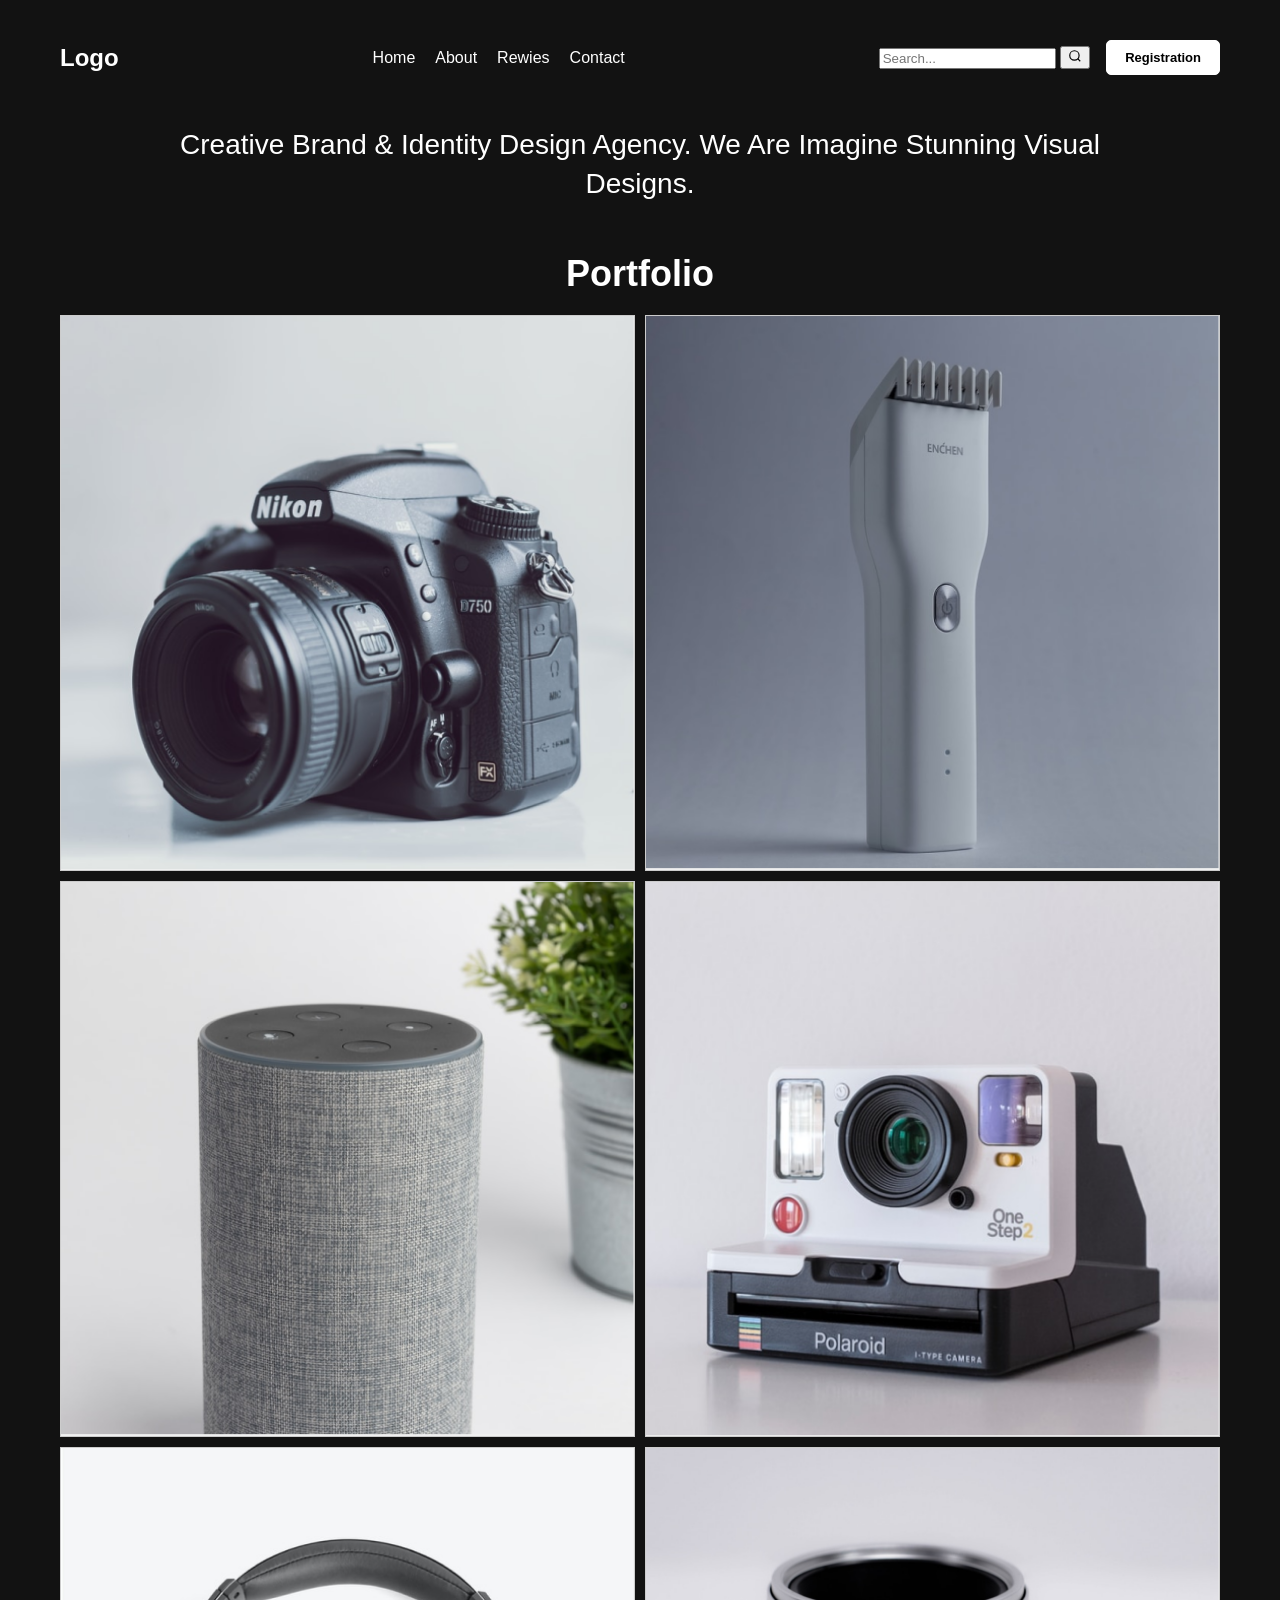
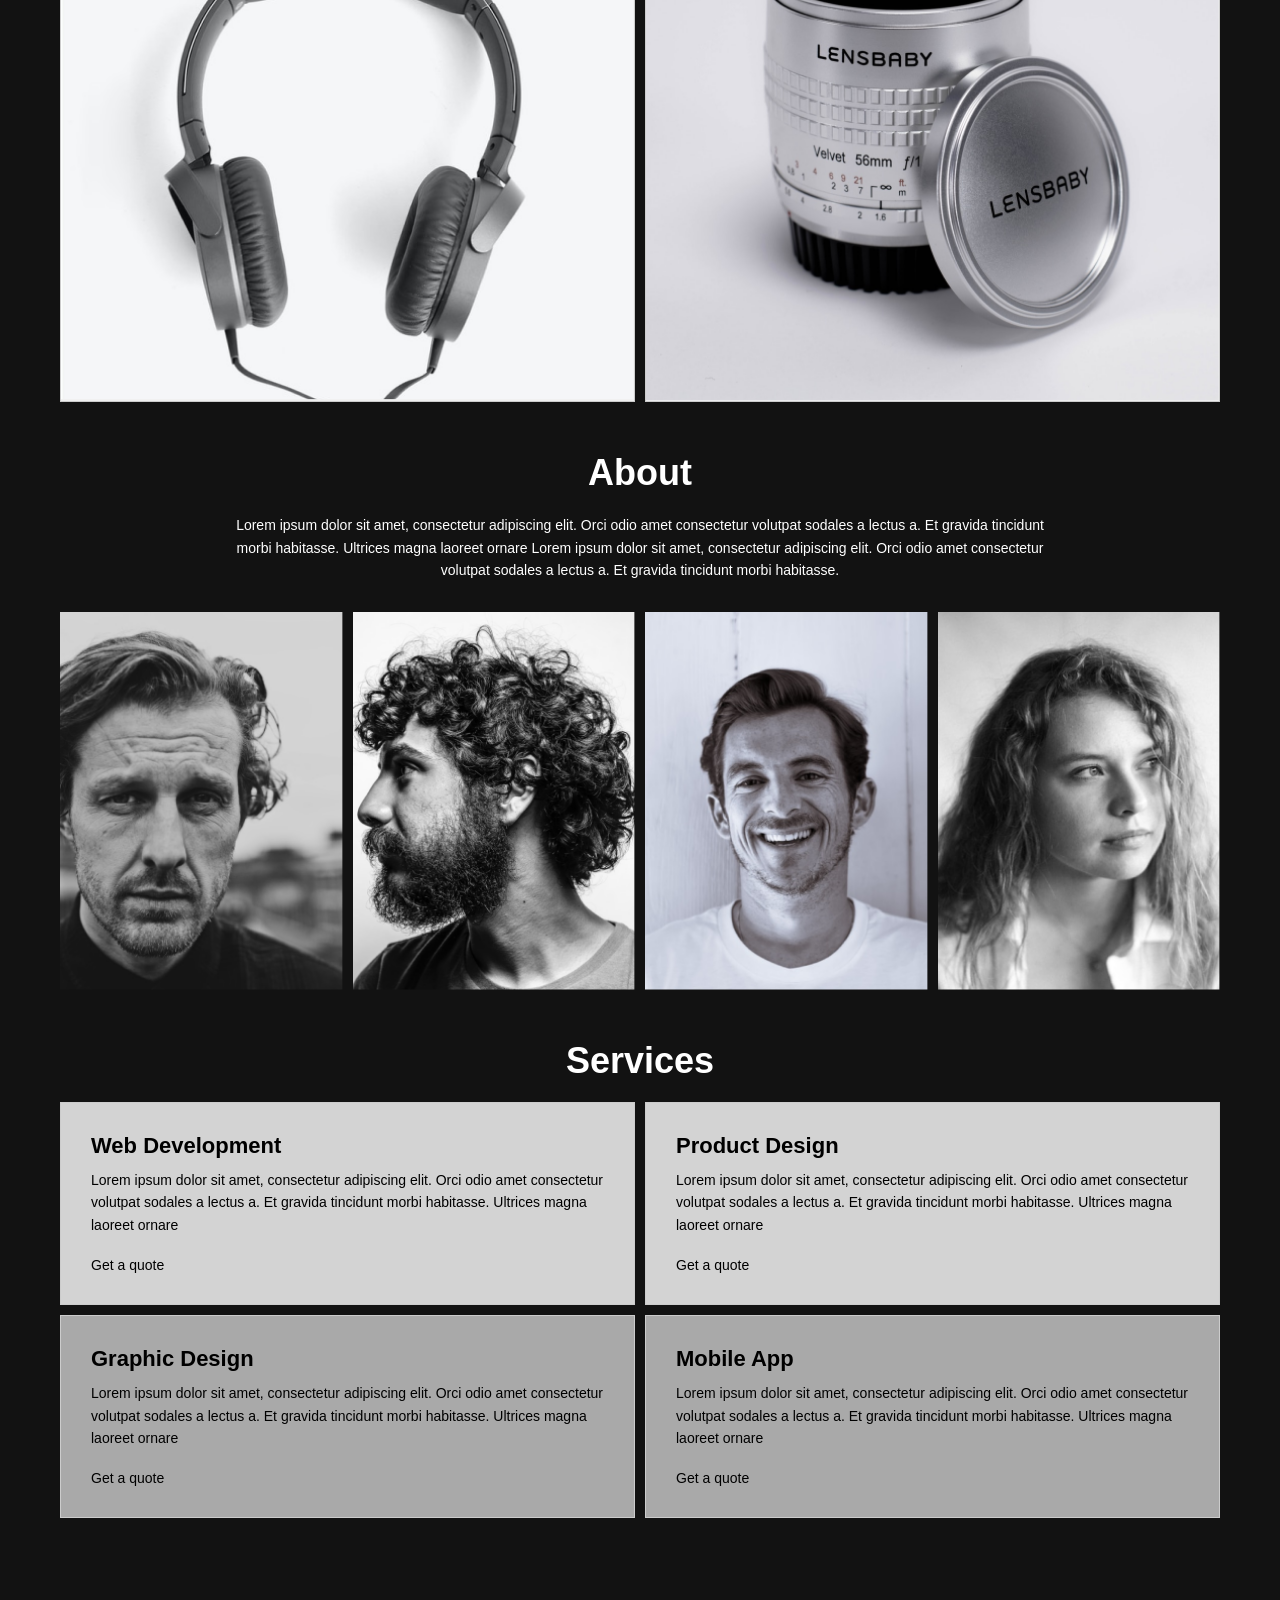
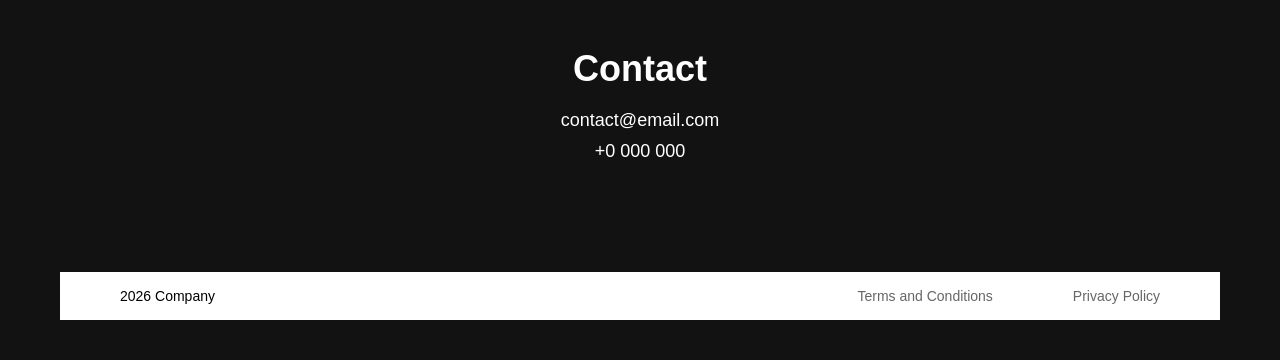
<file: index.html>
<!DOCTYPE html>
<html lang="en">
<head>
    <meta charset="UTF-8">
    <meta name="viewport" content="width=device-width, initial-scale=1.0">
    <title>Imagine Agency - Portfolio</title>
    
    <link rel="stylesheet" href="css/global.css">
    <link rel="stylesheet" href="css/header.css">
    <link rel="stylesheet" href="css/hero.css">
    <link rel="stylesheet" href="css/portfolio.css">
    <link rel="stylesheet" href="css/about.css">
    <link rel="stylesheet" href="css/services.css">
    <link rel="stylesheet" href="css/contact.css">
    <link rel="stylesheet" href="css/buttons.css">
    <link rel="stylesheet" href="css/forms.css">
    <link rel="stylesheet" href="css/footer.css">
    
</head>
<body>
    <div class="main-container">
        <header>
            <a href="index.html" class="logo">Logo</a>
            <nav class="nav-links">
                <ul>
                    <li><a href="index.html">Home</a></li>
                    <li><a href="#about">About</a></li>
                    
                    <li><a href="project.html">Rewies</a></li>
                    <li><a href="#contact">Contact</a></li>

                </ul>
            </nav>
            <div class="header-actions">
                <form class="header-search" action="#" method="get">
                    <input type="text" placeholder="Search..." required>
                    <button type="submit" aria-label="Search">
                                        <svg width="14" height="14" viewBox="0 0 24 24" fill="none" stroke="currentColor" stroke-width="2">
            <circle cx="11" cy="11" r="8"></circle>
            <line x1="21" y1="21" x2="16.65" y2="16.65"></line>
        </svg>
                    </button>
                </form>

                <button type="button" id="openModalBtn" class="btn-open-modal">Registration</button>
            </div>

        </header>

        <section class="hero">
            <h1>Creative Brand & Identity Design Agency. We Are Imagine Stunning Visual Designs.</h1>
        </section>

        <section id="portfolio">
            <h2>Portfolio</h2>
            <div class="portfolio-grid">
              
                <a href="project.html" class="portfolio-item">
                    <img src="img/Rectangle 1.png" alt="Фотоапарат Nikon D750">
                </a>
                <div class="portfolio-item">
                    <img src="img/Rectangle 4.png" alt="Навушники">
                </div>
                <div class="portfolio-item">
                    <img src="img/Rectangle 11.png" alt="Тример для бороди">
                </div>
                <div class="portfolio-item">
                    <img src="img/Rectangle 12.png" alt="Об'єктив Lensbaby">
                </div>
                <div class="portfolio-item">
                    <img src="img/Rectangle 2.png" alt="Смарт-динамік з рослиною">
                </div>
                <div class="portfolio-item">
                    <img src="img/Rectangle 3.png" alt="Камера Polaroid OneStep 2">
                </div>
            </div>
        </section>

        <section id="about">
            <h2>About</h2>
            <p>
                Lorem ipsum dolor sit amet, consectetur adipiscing elit. Orci odio amet consectetur volutpat sodales a lectus a. Et gravida tincidunt morbi habitasse. Ultrices magna laoreet ornare Lorem ipsum dolor sit amet, consectetur adipiscing elit. Orci odio amet consectetur volutpat sodales a lectus a. Et gravida tincidunt morbi habitasse.
            </p>
            <div class="team-grid">
                <div class="team-member">
                    <img src="img/Rectangle 10.png" alt="Приклад роботи № 1">
                </div>
                <div class="team-member">
                    <img src="img/Rectangle 7.png" alt="Приклад роботи № 2">
                </div>
                <div class="team-member">
                    <img src="img/Rectangle 8.png" alt="Приклад роботи № 3">
                </div>
                <div class="team-member">
                    <img src="img/Rectangle 9.png" alt="Приклад роботи № 4">
                </div>
            </div>
        </section>

        <section id="services">
            <h2>Services</h2>
            <div class="services-grid">
                <div class="service-card">
                    <h3>Web Development</h3>
                    <p>Lorem ipsum dolor sit amet, consectetur adipiscing elit. Orci odio amet consectetur volutpat sodales a lectus a. Et gravida tincidunt morbi habitasse. Ultrices magna laoreet ornare</p>
                    <a href="#">Get a quote</a>
                </div>
                <div class="service-card">
                    <h3>Product Design</h3>
                    <p>Lorem ipsum dolor sit amet, consectetur adipiscing elit. Orci odio amet consectetur volutpat sodales a lectus a. Et gravida tincidunt morbi habitasse. Ultrices magna laoreet ornare</p>
                    <a href="#">Get a quote</a>
                </div>
                <div class="service-card dark">
                    <h3>Graphic Design</h3>
                    <p>Lorem ipsum dolor sit amet, consectetur adipiscing elit. Orci odio amet consectetur volutpat sodales a lectus a. Et gravida tincidunt morbi habitasse. Ultrices magna laoreet ornare</p>
                    <a href="#">Get a quote</a>
                </div>
                <div class="service-card dark">
                    <h3>Mobile App</h3>
                    <p>Lorem ipsum dolor sit amet, consectetur adipiscing elit. Orci odio amet consectetur volutpat sodales a lectus a. Et gravida tincidunt morbi habitasse. Ultrices magna laoreet ornare</p>
                    <a href="#">Get a quote</a>
                </div>
            </div>
        </section>
        

        <section id="contact">
            <h2>Contact</h2>
            <p>contact@email.com</p>
            <p>+0 000 000</p>
        </section>
        
        <footer>
            <div class="footer-bottom">
                <p class="footer-copy">2026 Company</p>
                <div class="footer-links-bottom">
                    <a href="#">Terms and Conditions</a>
                    <a href="#">Privacy Policy</a>
                </div>
            </div>
        </footer>
    </div>

<div id="registrationModal" class="modal">
    <div class="modal-overlay" id="modalOverlay"></div>
    
    <div class="modal-content">
        <button type="button" class="modal-close" id="closeModalBtn">&times;</button>
        <h2>Client Registration</h2>
        
        <form action="#" method="post" class="auth-form">
            <div class="form-group">
                <label for="reg-name">Full Name</label>
                <input type="text" id="reg-name" name="name" placeholder="John Doe" required>
            </div>

            <div class="form-group">
                <label for="reg-email">Email Address</label>
                <input type="email" id="reg-email" name="email" placeholder="client@email.com" required>
            </div>

            <div class="form-group">
                <label for="reg-pass">Password</label>
                <input type="password" id="reg-pass" name="password" minlength="8" placeholder="At least 8 characters" required>
            </div>

            <div class="form-group">
                <label for="reg-pass-confirm">Confirm Password</label>
                <input type="password" id="reg-pass-confirm" name="password_confirm" minlength="8" placeholder="Repeat password" required>
            </div>

            <div class="form-actions">
                <button type="submit" class="btn-submit">Register</button>
                <button type="reset" class="btn-reset">Reset</button>
            </div>
        </form>
    </div>
</div>

<script>
        document.addEventListener('DOMContentLoaded', () => {
            const openBtn = document.getElementById('openModalBtn');
            const closeBtn = document.getElementById('closeModalBtn');
            const modal = document.getElementById('registrationModal');
            const overlay = document.getElementById('modalOverlay');

            if (openBtn && modal) {
                openBtn.addEventListener('click', () => {
                    modal.classList.add('active');
                });
            }

            if (closeBtn && overlay && modal) {
                const closeModal = () => modal.classList.remove('active');
                closeBtn.addEventListener('click', closeModal);
                overlay.addEventListener('click', closeModal);
            }
        });
    </script>
</body>
</html>
</file>
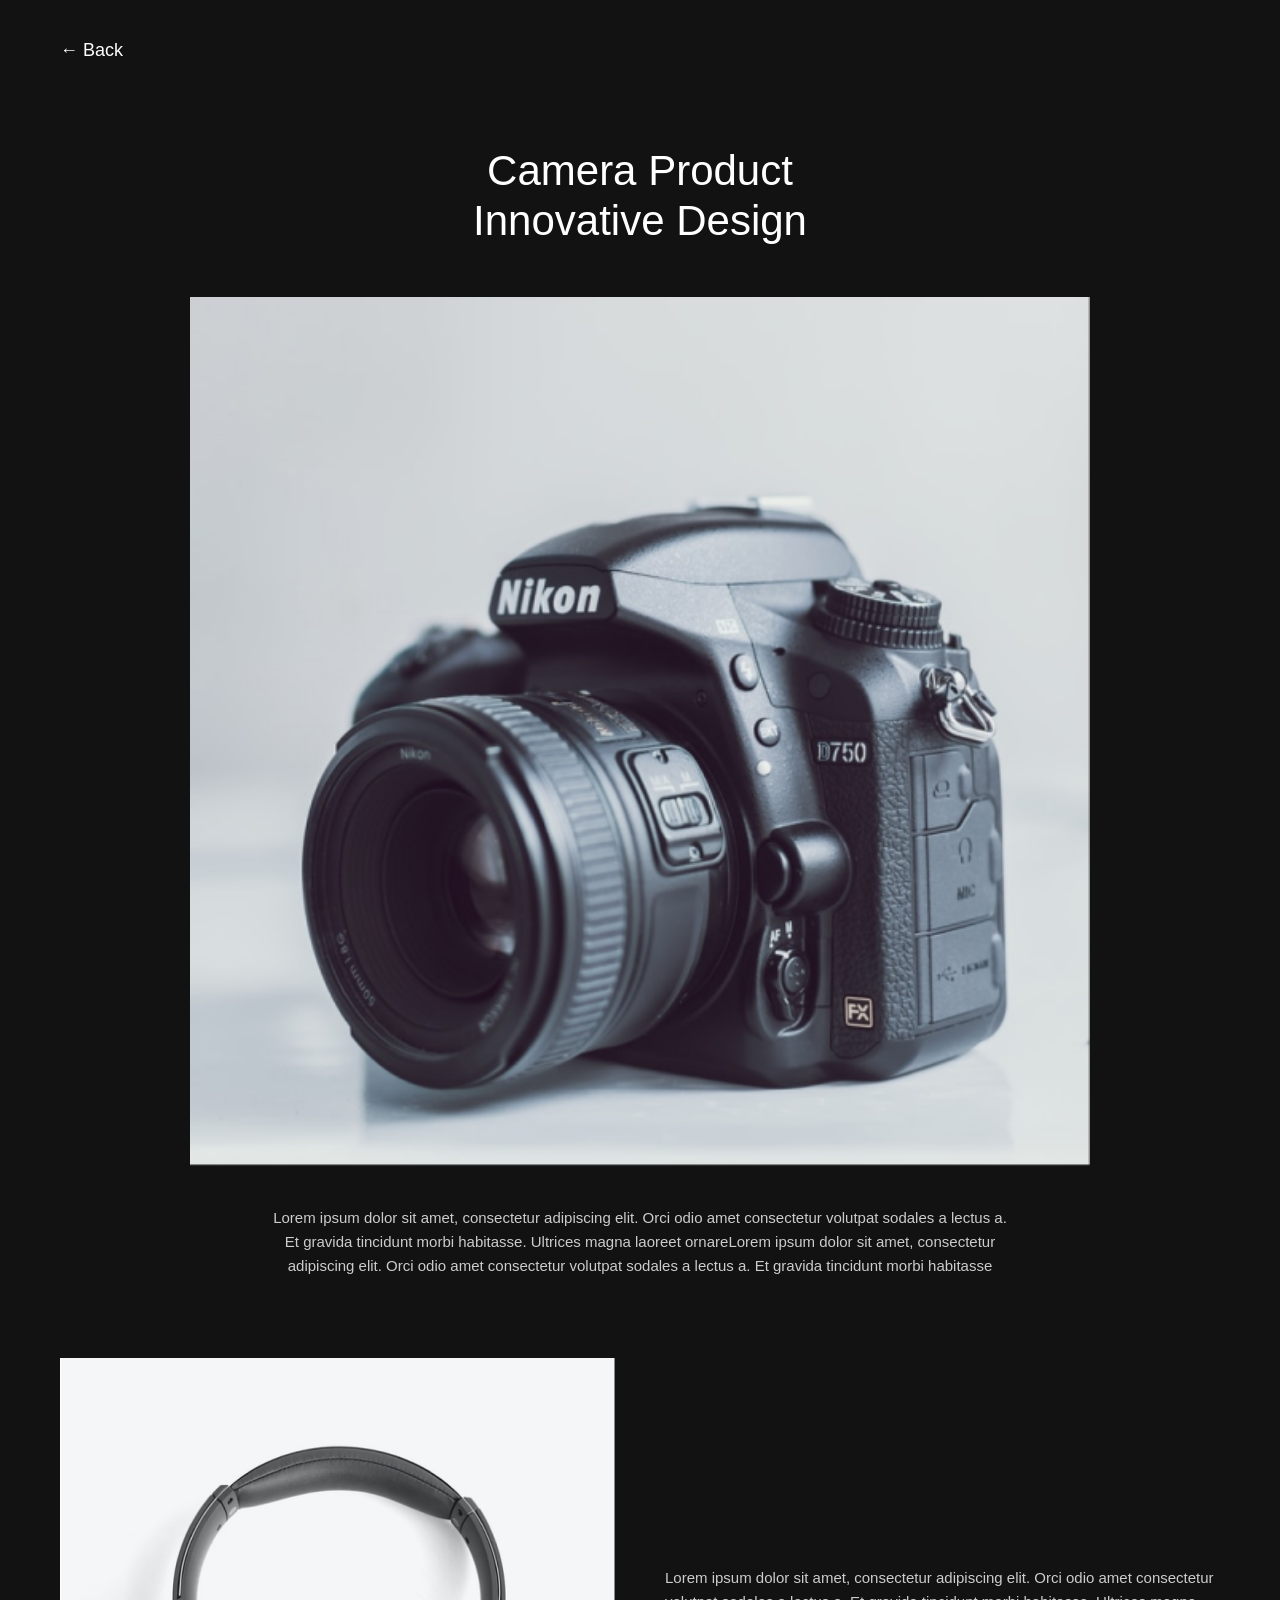
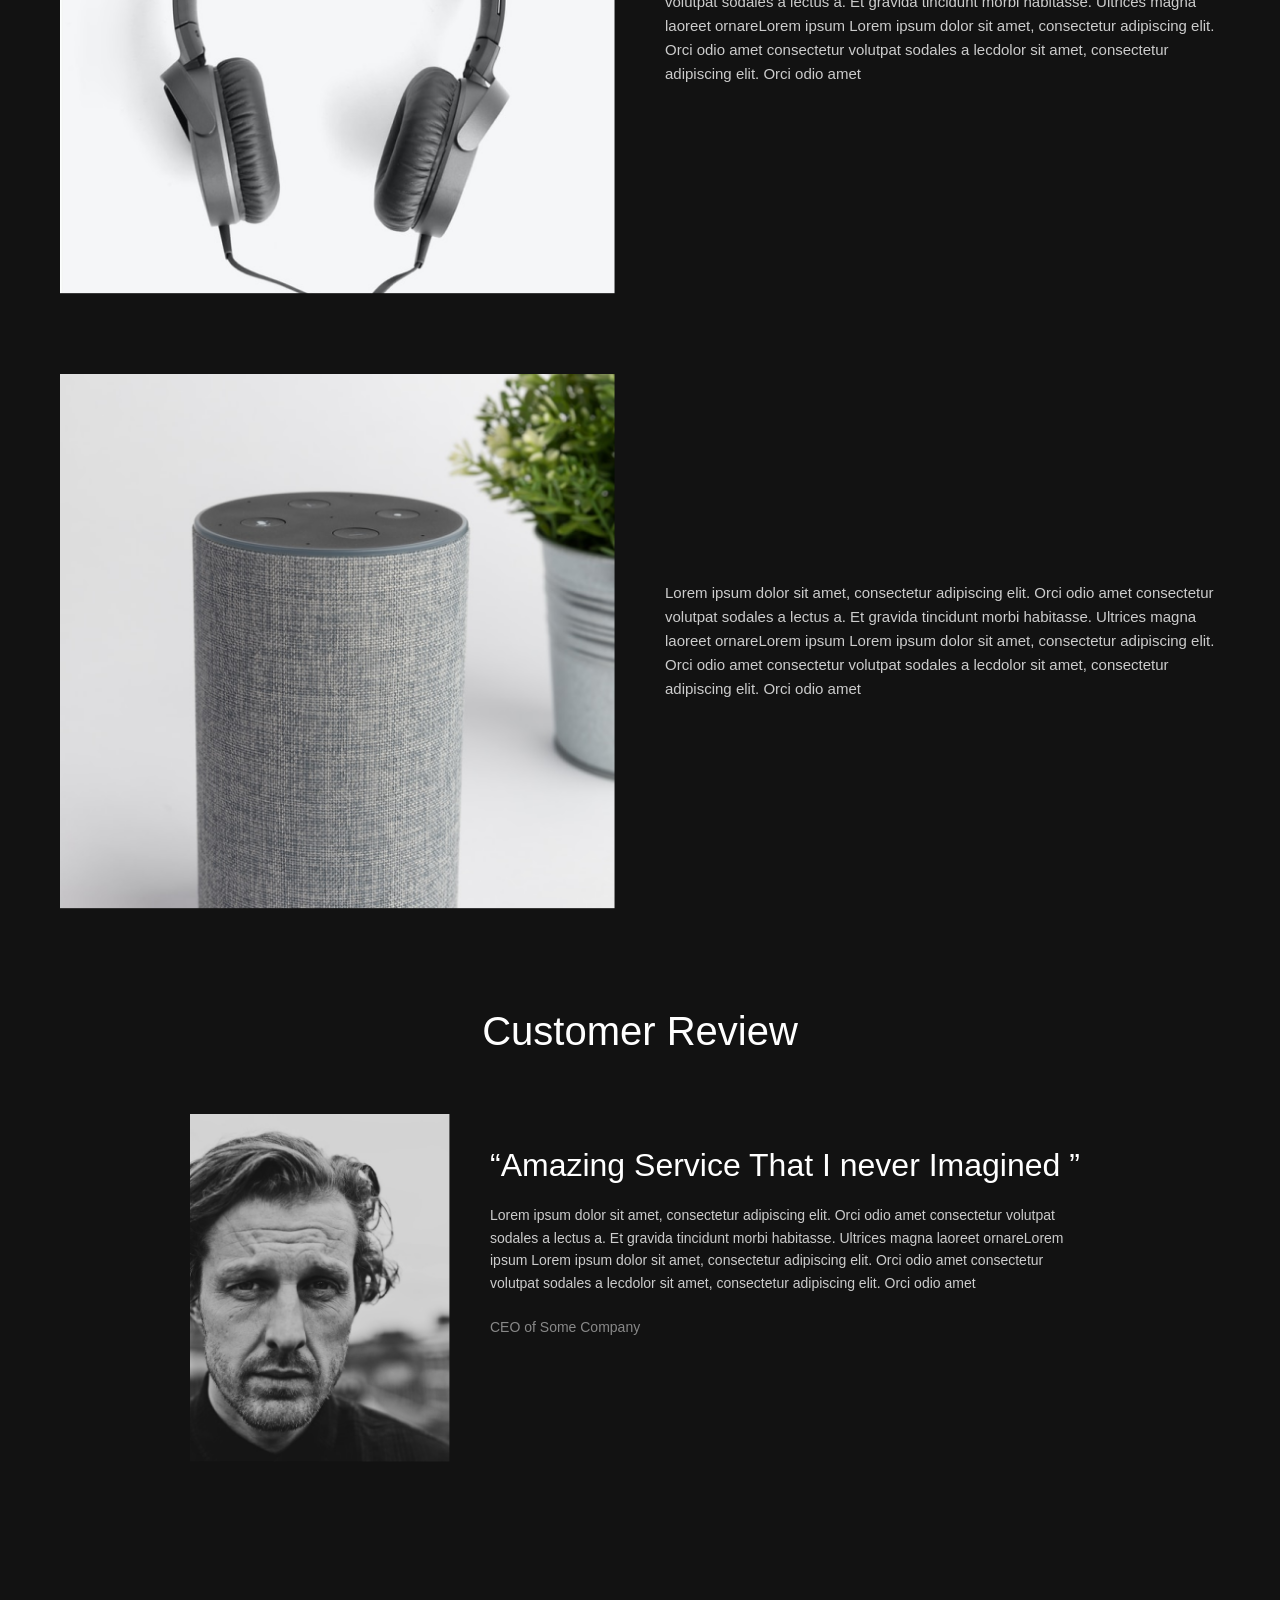
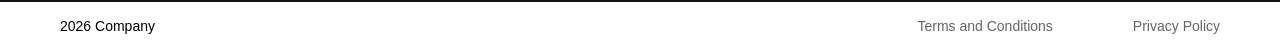
<file: project.html>
<!DOCTYPE html>
<html lang="eu">
<head>
    <meta charset="UTF-8">
    <meta name="viewport" content="width=device-width, initial-scale=1.0">
    <title>Camera Product - Innovative Design</title>
    
    <link rel="stylesheet" href="css/global.css">
    <link rel="stylesheet" href="css/project.css">
    <link rel="stylesheet" href="css/footer.css">
</head>
<body>
    <div class="main-container">
        
        <a href="index.html" class="back-btn">&larr; Back</a>

        <section class="project-hero">
            <h1 class="project-title">Camera Product<br>Innovative Design</h1>
            
            <div class="project-main-img">
                <img src="/img/Rectangle 1.png" alt="Nikon Camera">
            </div>
            
            <p class="project-intro">
                Lorem ipsum dolor sit amet, consectetur adipiscing elit. Orci odio amet consectetur volutpat sodales a lectus a. Et gravida tincidunt morbi habitasse. Ultrices magna laoreet ornareLorem ipsum dolor sit amet, consectetur adipiscing elit. Orci odio amet consectetur volutpat sodales a lectus a. Et gravida tincidunt morbi habitasse
            </p>
        </section>

        <section class="project-details">
            <div class="project-row">
                <div class="project-col img-col">
                    <img src="/img/Rectangle 2.png" alt="Smart Speaker">
                </div>
                <div class="project-col text-col">
                    <p>
                        Lorem ipsum dolor sit amet, consectetur adipiscing elit. Orci odio amet consectetur volutpat sodales a lectus a. Et gravida tincidunt morbi habitasse. Ultrices magna laoreet ornareLorem ipsum Lorem ipsum dolor sit amet, consectetur adipiscing elit. Orci odio amet consectetur volutpat sodales a lecdolor sit amet, consectetur adipiscing elit. Orci odio amet
                    </p>
                </div>
            </div>

            <div class="project-row reverse">
                <div class="project-col text-col">
                    <p>
                        Lorem ipsum dolor sit amet, consectetur adipiscing elit. Orci odio amet consectetur volutpat sodales a lectus a. Et gravida tincidunt morbi habitasse. Ultrices magna laoreet ornareLorem ipsum Lorem ipsum dolor sit amet, consectetur adipiscing elit. Orci odio amet consectetur volutpat sodales a lecdolor sit amet, consectetur adipiscing elit. Orci odio amet
                    </p>
                </div>
                <div class="project-col img-col">
                    <img src="/img/Rectangle 11.png" alt="Trimmer">
                </div>
            </div>
        </section>
        <section id="customer-review" class="customer-review">
            <h2>Customer Review</h2>
            <div class="review-card">
                <div class="review-avatar">
                    <img src="/img/Rectangle 10.png" alt="CEO">
                </div>
                <div class="review-content">
                    <h3>“Amazing Service That I never Imagined ”</h3>
                    <p>
                        Lorem ipsum dolor sit amet, consectetur adipiscing elit. Orci odio amet consectetur volutpat sodales a lectus a. Et gravida tincidunt morbi habitasse. Ultrices magna laoreet ornareLorem ipsum Lorem ipsum dolor sit amet, consectetur adipiscing elit. Orci odio amet consectetur volutpat sodales a lecdolor sit amet, consectetur adipiscing elit. Orci odio amet
                    </p>
                    <span class="review-author"> CEO of Some Company</span>
                </div>
            </div>
        </section>

    </div>

    <div class="footer-bottom">
        <div class="footer-copy">2026 Company</div>
        <div class="footer-links-bottom">
            <a href="#">Terms and Conditions</a>
            <a href="#">Privacy Policy</a>
        </div>
    </div>
</body>
</html>
</file>
<file: css/global.css>
* {
    box-sizing: border-box;
}

body {
    font-family: Arial, sans-serif;
    margin: 0;
    padding: 0;
    background-color: #121212;
    color: #ffffff;
}

.main-container {
    padding: 20px;
    max-width: 1200px;
    margin: 20px auto;
}
a {
    pointer-events: none; 
}
</file>
<file: css/header.css>
header {
  display: flex;
  justify-content: space-between;
  align-items: center;
  margin-bottom: 50px;
}

.logo {
  font-size: 24px;
  font-weight: bold;
  color: #ffffff;
  text-decoration: none;
}

.nav-links ul {
  list-style: none;
  margin: 0;
  padding: 0;
  display: flex;
  gap: 20px;
}

.nav-links a {
  text-decoration: none;
  color: #ffffff;
  font-size: 16px;
}
header {
    position: relative;
    z-index: 9999; 
}
.header-actions {
    display: flex;
    align-items: center;
    gap: 16px; 
}
</file>
<file: css/hero.css>
.hero {
  text-align: center;
  margin-bottom: 50px;
}

.hero h1 {
  font-size: 28px;
  font-weight: normal;
  margin: 0 10% 50px;
  line-height: 1.4;
}
</file>
<file: css/portfolio.css>
#portfolio {
    text-align: center;
    margin-bottom: 50px;
}

#portfolio h2 {
    font-size: 36px;
    margin-bottom: 20px;
}

.portfolio-grid {
    display: grid;
    grid-template-columns: repeat(2, 1fr);
    gap: 10px;
}

.portfolio-item {
    background-color: #f0f0f0;
    border: 1px solid #ccc;
}

.portfolio-item img {
    width: 100%;
    display: block;
}
</file>
<file: css/about.css>
#about {
  text-align: center;
  margin-bottom: 50px;
}

#about h2 {
  font-size: 36px;
  margin-bottom: 20px;
}

#about p {
  font-size: 14px;
  margin: 0 15% 30px;
  line-height: 1.6;
}

.team-grid {
  display: flex;
  justify-content: center;
  gap: 10px;
}

.team-member {
  flex: 1;
}

.team-member img {
  width: 100%;
  display: block;
}
</file>
<file: css/services.css>
#services {
  text-align: center;
  margin-bottom: 50px;
}

#services h2 {
  font-size: 36px;
  margin-bottom: 20px;
}

.services-grid {
  display: grid;
  grid-template-columns: repeat(2, 1fr);
  gap: 10px;
}

.service-card {
  background-color: #d3d3d3;
  padding: 30px;
  text-align: left;
  border: 1px solid #ccc;
}

.service-card.dark {
  background-color: #a9a9a9;
}

.service-card h3 {
  font-size: 22px;
  margin: 0 0 10px;
  color: #000;
}

.service-card p {
  font-size: 14px;
  margin: 0 0 20px;
  line-height: 1.6;
  color: #000;
}

.service-card a {
  text-decoration: none;
  color: #000;
  font-size: 14px;
}
</file>
<file: css/contact.css>
#contact {
  text-align: center;
  padding: 50px 0;
}

#contact h2 {
  font-size: 36px;
  margin-bottom: 20px;
}

#contact p {
  font-size: 18px;
  margin: 0 0 10px;
}
</file>
<file: css/buttons.css>
.btn-open-modal {
    background-color: #ffffff;       
    color: #000000;                 
    border: 1px solid #ffffff;
    padding: 9px 18px;               
    font-size: 13px;
    font-weight: 600;
    border-radius: 5px;
    cursor: pointer;        
    transition: background-color 0.2s ease, color 0.2s ease;
}

.btn-open-modal:hover {
    background-color: #cccccc;       
    border-color: #cccccc;
}
</file>
<file: css/forms.css>
.modal {
    display: none;
    position: fixed;
    top: 0;
    left: 0;
    width: 100%;
    height: 100%;
    z-index: 1000;
    justify-content: center;
    align-items: center;
    padding: 20px;
    box-sizing: border-box;
}


.modal.active {
    display: flex !important;
}

.modal-overlay {
    position: absolute;
    top: 0;
    left: 0;
    width: 100%;
    height: 100%;
    background-color: rgba(0, 0, 0, 0.75);
    backdrop-filter: blur(6px);
}

.modal-content {
    position: relative;
    z-index: 1001;
    background-color: #1a1a1a;
    color: #ffffff;
    padding: 36px 30px;
    border-radius: 16px;
    max-width: 420px;
    width: 100%;
    border: 1px solid #2e2e2e;
    box-shadow: 0 20px 40px rgba(0, 0, 0, 0.6);
    box-sizing: border-box;
}

.modal-close {
    position: absolute;
    top: 16px;
    right: 20px;
    background: transparent;
    border: none;
    color: #888888;
    font-size: 28px;
    line-height: 1;
    cursor: pointer;
    padding: 0;
    transition: color 0.2s ease;
}

.modal-close:hover {
    color: #ffffff;
}

.modal-content h2 {
    margin: 0 0 24px 0;
    font-size: 22px;
    font-weight: 600;
    color: #ffffff;
    text-align: center;
}

.auth-form .form-group {
    margin-bottom: 18px;
    display: flex;
    flex-direction: column;
}

.auth-form label {
    display: block;
    margin-bottom: 6px;
    font-size: 13px;
    font-weight: 500;
    color: #aaaaaa;
    text-align: left;
}

.auth-form input {
    width: 100%;
    padding: 12px 14px;
    background-color: #262626;
    border: 1px solid #383838;
    border-radius: 8px;
    color: #ffffff;
    font-size: 14px;
    outline: none;
    transition: border-color 0.2s ease, box-shadow 0.2s ease;
    box-sizing: border-box;
}

.auth-form input::placeholder {
    color: #666666;
}

.auth-form input:focus {
    border-color: #ffffff;
    box-shadow: 0 0 0 2px rgba(255, 255, 255, 0.15);
}

.auth-form .form-actions {
    display: flex;
    gap: 12px;
    margin-top: 26px;
}

.auth-form .btn-submit,
.auth-form .btn-reset {
    flex: 1;
    padding: 12px;
    border-radius: 8px;
    font-size: 14px;
    font-weight: 600;
    cursor: pointer;
    transition: all 0.2s ease;
    text-align: center;
}

.auth-form .btn-submit {
    background-color: #ffffff;
    color: #121212;
    border: none;
}

.auth-form .btn-submit:hover {
    background-color: #e0e0e0;
    transform: translateY(-1px);
}

.auth-form .btn-reset {
    background-color: transparent;
    color: #aaaaaa;
    border: 1px solid #383838;
}

.auth-form .btn-reset:hover {
    background-color: #262626;
    color: #ffffff;
    border-color: #555555;
}
</file>
<file: css/footer.css>
footer {
  margin-top: 50px;
}

.footer-bottom {
  display: flex;
  justify-content: space-between;
  align-items: center;
  padding: 16px 60px;
  background-color: #ffffff;
}

.footer-copy {
  font-size: 14px;
  color: #000;
  margin: 0;
}

.footer-links-bottom {
  display: flex;
  gap: 80px;
}

.footer-links-bottom a {
  font-size: 14px;
  color: #666;
  text-decoration: none;
}

.footer-links-bottom a:hover {
  color: #000;
}
</file>
<file: css/project.css>
/* Кнопка "Back" */
.back-btn {
    display: inline-block;
    color: #ffffff;
    text-decoration: none;
    font-size: 18px;
    margin-bottom: 50px;
    transition: opacity 0.2s;
}

.back-btn:hover {
    opacity: 0.7;
}

/* Заголовок та банер проєкту */
.project-hero {
    text-align: center;
    margin-bottom: 80px;
}

.project-title {
    font-size: 42px;
    font-weight: normal;
    line-height: 1.2;
    margin-bottom: 50px;
}

.project-main-img img {
    width: 100%;
    max-width: 900px;
    height: auto;
    display: block;
    margin: 0 auto 40px auto;
}

.project-intro {
    max-width: 750px;
    margin: 0 auto;
    font-size: 15px;
    line-height: 1.6;
    color: #ccc;
    text-align: center;
}

/* Секція деталей з шаховим розташуванням */
.project-details {
    margin-bottom: 100px;
}

.project-row {
    display: flex;
    align-items: center;
    gap: 50px;
    margin-bottom: 80px;
}

.project-row.reverse {
    flex-direction: row-reverse;
}

.project-col {
    flex: 1;
}

.img-col img {
    width: 100%;
    height: auto;
    display: block;
}

.text-col p {
    font-size: 15px;
    line-height: 1.6;
    color: #ccc;
}

/* Секція відгуку клієнта */
.customer-review {
    margin-bottom: 100px;
}

.customer-review h2 {
    font-size: 40px;
    font-weight: normal;
    text-align: center;
    margin-bottom: 60px;
}

.review-card {
    display: flex;
    align-items: flex-start;
    gap: 40px;
    max-width: 900px;
    margin: 0 auto;
}

.review-avatar {
    width: 260px;
    flex-shrink: 0;
}

.review-avatar img {
    width: 100%;
    height: auto;
    display: block;
}

.review-content h3 {
    font-size: 32px;
    font-weight: normal;
    margin-bottom: 20px;
    line-height: 1.2;
}

.review-content p {
    font-size: 14px;
    line-height: 1.6;
    color: #ccc;
    margin-bottom: 25px;
}

.review-author {
    display: block;
    font-size: 14px;
    color: #888;
}
</file>
